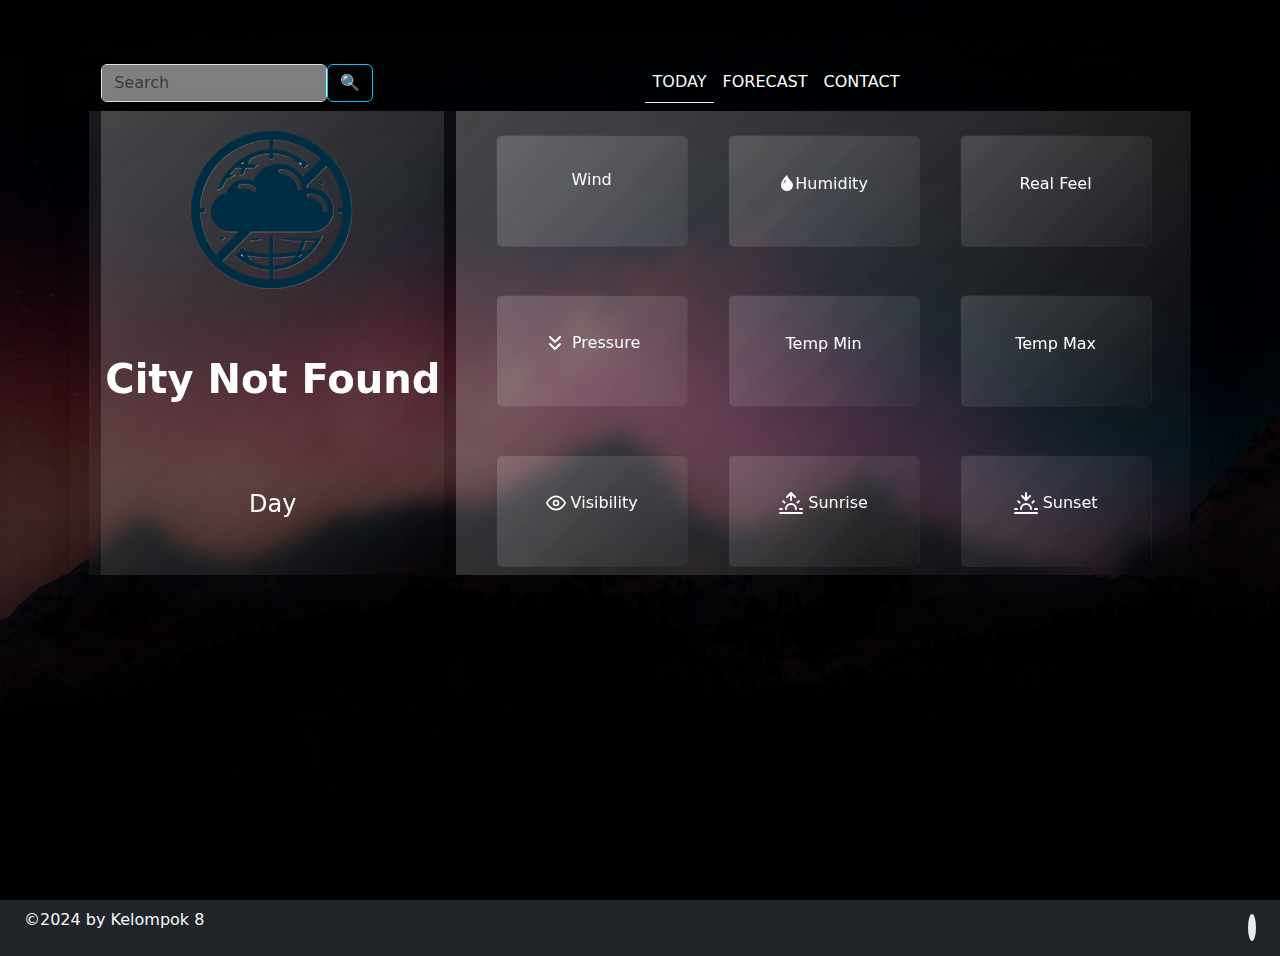
<file: index.html>
<!DOCTYPE html>
<html lang="en">
  <head>
    <meta charset="UTF-8" />
    <meta name="viewport" content="width=device-width, initial-scale=1.0" />
    <title>WeatherApps</title>
    <link rel="shortcut icon" href="./assets/sunrise.png" type="image/x-icon">
    <link rel="stylesheet" href="https://cdn.jsdelivr.net/npm/bootstrap@5.3.3/dist/css/bootstrap.min.css" />
    <link rel="stylesheet" href="./style/style.css" />
    <link rel="stylesheet" href="https://cdnjs.cloudflare.com/ajax/libs/font-awesome/6.5.2/css/all.min.css" integrity="sha512-SnH5WK+bZxgPHs44uWIX+LLJAJ9/2PkPKZ5QiAj6Ta86w+fsb2TkcmfRyVX3pBnMFcV7oQPJkl9QevSCWr3W6A==" crossorigin="anonymous" referrerpolicy="no-referrer" />
    <link rel="stylesheet" href="https://cdn.jsdelivr.net/npm/bootstrap-icons@1.3.0/font/bootstrap-icons.css">
  </head>
  <body>
    <main>
      <div id="wrapper">        
        <div id="container" class="row mt-md-2 mb-0 w-auto container-sm m-auto shadow-lg">
          <nav class="navbar navbar-expand-lg">
            <div class="container-fluid d-flex">  
               <div id="form" class="d-flex mb-0 ">
                 <input id="city-input" class="form-control" type="search" placeholder="Search" aria-label="Search" />
                 <button id="search-btn" class="btn btn-outline-info align-self-end" type="button">🔍</button>
                </div>
              <button class="navbar-toggler align-self-center" type="button" data-bs-toggle="collapse" data-bs-target="#navbarSupportedContent" aria-controls="navbarSupportedContent" aria-expanded="false" aria-label="Toggle navigation">
                <span class="navbar-toggler-icon mx-0"></span>
              </button>
              <div class="collapse navbar-collapse" id="navbarSupportedContent">
                <ul class="navbar-nav m-auto mb-2 mb-lg-0">
                  <li class="nav-item">
                    <a class="nav-link active text-light" aria-current="page" href="./index.html" style="border-bottom: 1px solid;">TODAY</a>
                  </li>
                  <li class="nav-item">
                    <a class="nav-link" href="./forecast.html">FORECAST</a>
                  </li>
                  <li class="nav-item">
                    <a class="nav-link" href="./contact.html">CONTACT</a>
                  </li>
              </div>
            </div>
          </nav>
          <div id="main-info" class="col-12 col-md-4">
            <div id="box1" class="d-flex flex-column justify-content-center align-items-center gap-0 shadow-lg">
              <div id="weather" class="d-flex flex-column justify-content-center align-items-center gap-1 mb-4">
                <img id="weather-img" class="mb-0" src="./assets/error.png" alt="weather-icon" />
                <div id="empty" class="text-center">
                  <p class="fs-1">City Not Found</p>
              </div>
                <h1 id="temperature" class="fs-1 mb-0"></h1>
                <h3 id="weather-dscr" class="fs-3 mb-0 mx-2 text-center"></h3>
              </div>
              <div id="zone" class="d-flex flex-column flex-wrap justify-content-center align-items-center mb-5">
                <h5 id="time" class="fs-6 mb-0"></h5>
                <h4 id="date" class="fs-6 mb-0"></h4>
                <h4>Day</h4>
                <h3 id="location" class="mb-0 text-center"></h3>
              </div>
            </div>
          </div>
          <div id="detail-info" class="col-12 col-md-8">
            <div id="box2" class="row d-flex flex-wrap justify-content-center align-items-center shadow-lg pt-4">
              <div class="card text-center mb-2 align-self-center">
                <div class="card-body d-flex flex-column justify-content-center align-items-center">
                  <h3 class="fs-6 fs-md-4"><i class="fa-solid fa-wind fa-lg"></i> Wind</h3>
                  <h1 id="wind-speed" class="fs-5 fs-md-3"></h1>
                  <h3 id="wind-deg" class="text-center"></h3>                  
                </div>
              </div>
              <div class="card text-center mb-2 align-self-center">
                <div class="card-body d-flex flex-column justify-content-center align-items-center">
                  <h3 class="fs-6 fs-md-4"><i class="bi bi-droplet-fill"></i>Humidity</h3>
                  <h1 id="humidity"></h1>
                </div>
              </div>
              <div class="card text-center mb-2 align-self-center">
                <div class="card-body d-flex flex-column justify-content-center align-items-center">
                  <h3 class="fs-6 fs-md-4"><i class="fa-solid fa-temperature-half fa-lg"></i> Real Feel</h3>
                  <h1 id="feel" class="fs-1"></h1>
                </div>
              </div>
              <div class="card text-center mb-2 align-self-center">
                <div class="card-body d-flex flex-column justify-content-center align-items-center">
                  <h3 class="fs-6 fs-md-4"><svg xmlns="http://www.w3.org/2000/svg" width="24" height="24" viewBox="0 0 24 24" fill="none" stroke="currentColor" stroke-width="2" stroke-linecap="round" stroke-linejoin="round" class="feather feather-chevrons-down">
                    <polyline points="7 13 12 18 17 13"></polyline><polyline points="7 6 12 11 17 6"></polyline>
                  </svg> Pressure</h3>
                  <h1 id="pressure" class="fs-2"></h1>
                </div>
              </div>
              <div class="card text-center mb-2 align-self-center">
                <div class="card-body d-flex flex-column justify-content-center align-items-center">
                  <h3 class="fs-6 fs-md-4"><i class="fa-solid fa-temperature-low fa-lg"></i>Temp Min</h3>
                  <h1 id="temp-min" class="fs-1"></h1>
                </div>
              </div>
              <div class="card text-center mb-2 align-self-center">
                <div class="card-body d-flex flex-column justify-content-center align-items-center">
                  <h3 class="fs-6 fs-md-4"><i class="fa-solid fa-temperature-high"></i>Temp Max</h3>
                  <h1 id="temp-max" class="fs-1"></h1>            
                </div>
              </div>
              <div class="card text-center mb-2 align-self-center">
                <div class="card-body d-flex flex-column justify-content-center align-items-center">
                  <h3 class="fs-6 fs-md-4"><svg xmlns="http://www.w3.org/2000/svg" width="20" height="20" viewBox="0 0 24 24" fill="none" stroke="currentColor" stroke-width="2" stroke-linecap="round" stroke-linejoin="round" class="feather feather-eye">
                    <path d="M1 12s4-8 11-8 11 8 11 8-4 8-11 8-11-8-11-8z"></path><circle cx="12" cy="12" r="3"></circle>
                  </svg> Visibility</h3>
                  <h1 id="visibility" class="fs-2"></h1>
                </div>
              </div>
              <div class="card text-center mb-2 align-self-center">
                <div class="card-body d-flex flex-column justify-content-center align-items-center">
                  <h3 class="fs-6 fs-md-4"><svg xmlns="http://www.w3.org/2000/svg" width="24" height="24" viewBox="0 0 24 24" fill="none" stroke="currentColor" stroke-width="2" stroke-linecap="round" stroke-linejoin="round" class="feather feather-sunrise">
                    <path d="M17 18a5 5 0 0 0-10 0"></path><line x1="12" y1="2" x2="12" y2="9"></line><line x1="4.22" y1="10.22" x2="5.64" y2="11.64"></line><line x1="1" y1="18" x2="3" y2="18"></line><line x1="21" y1="18" x2="23" y2="18"></line><line x1="18.36" y1="11.64" x2="19.78" y2="10.22"></line><line x1="23" y1="22" x2="1" y2="22"></line><polyline points="8 6 12 2 16 6"></polyline>
                  </svg> Sunrise</h3>
                  <h1 id="sunrise" class="fs-3"></h1>
                </div>
              </div>
              <div class="card text-center mb-2 align-self-center">
                <div class="card-body d-flex flex-column justify-content-center align-items-center">
                  <h3 class="fs-6 fs-md-4"><svg xmlns="http://www.w3.org/2000/svg" width="24" height="24" viewBox="0 0 24 24" fill="none" stroke="currentColor" stroke-width="2" stroke-linecap="round" stroke-linejoin="round" class="feather feather-sunset">
                    <path d="M17 18a5 5 0 0 0-10 0"></path><line x1="12" y1="9" x2="12" y2="2"></line><line x1="4.22" y1="10.22" x2="5.64" y2="11.64"></line><line x1="1" y1="18" x2="3" y2="18"></line><line x1="21" y1="18" x2="23" y2="18"></line><line x1="18.36" y1="11.64" x2="19.78" y2="10.22"></line><line x1="23" y1="22" x2="1" y2="22"></line><polyline points="16 5 12 9 8 5"></polyline>
                  </svg> Sunset</h3>
                  <h1 id="sunset" class="fs-3"></h1>
                </div>
              </div>
            </div>
          </div>
        </div>
      </div>
    </main>

    <footer class="position bottom-0 px-8 bg-dark text-light w-100">
      <div class="footerContainer d-flex justify-content-between align-items-center w-100">
        <div class="footerBottom mx-4 my-2 px-6">
          <p>&copy;2024 by <span class="designer">Kelompok 8</span></p>
        </div>
        <div class="socialIcons mx-4 my-2 px-6 d-flex gap-2">
            <a href="https://github.com/FajarGck/weatherApps" target="_blank"><i class="fa-brands fa-github fa-2x text-dark p-1 shadow-lg rounded-circle bg-body-secondary"></i></a>
        </div>
      </div>
  </footer>

    <script type="module" src="./script/weather.js"></script>
    <script src="https://cdn.jsdelivr.net/npm/bootstrap@5.3.3/dist/js/bootstrap.bundle.min.js"></script>
  </body>
</html>
</file>
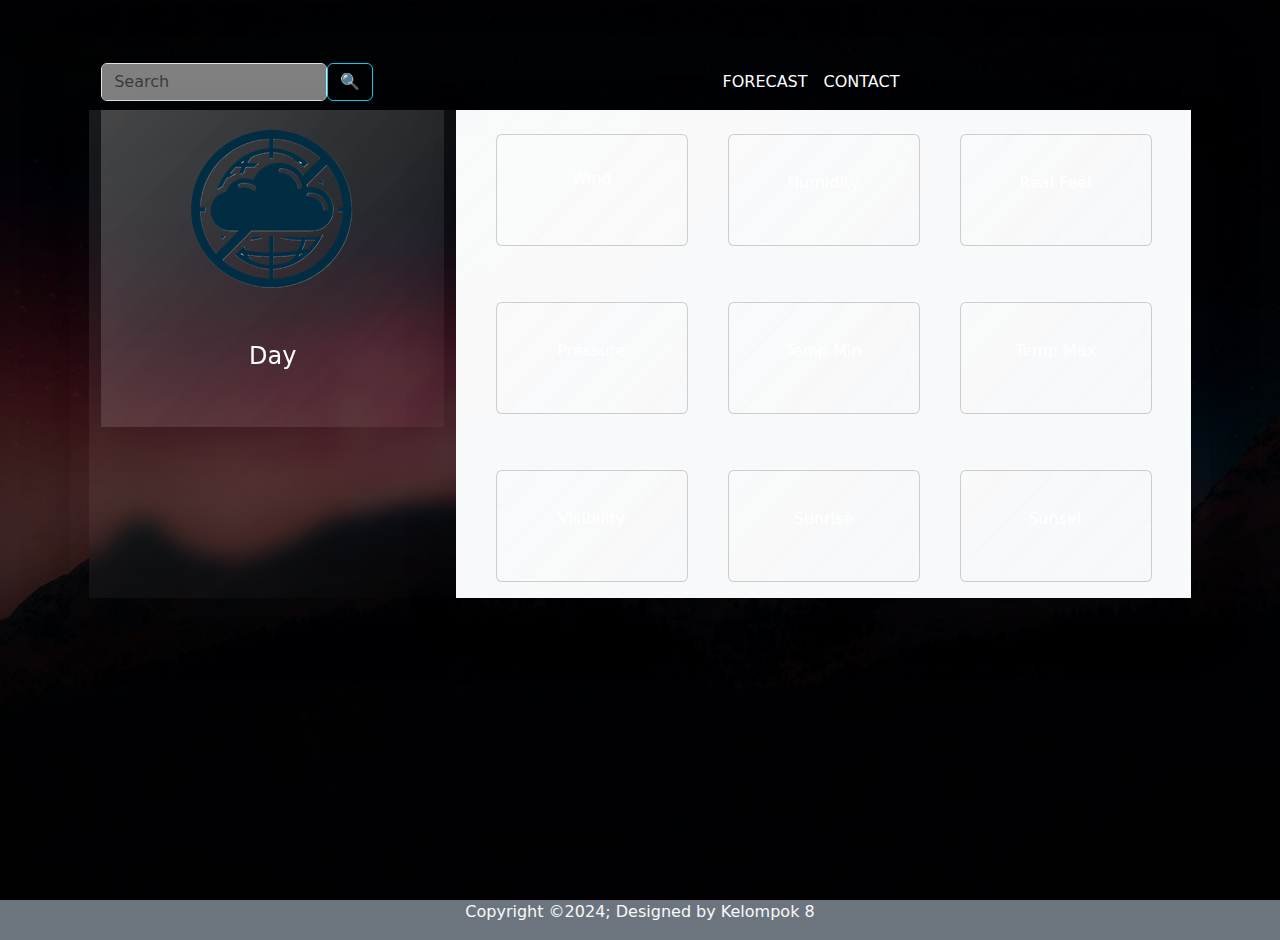
<file: public/index.html>
<!DOCTYPE html>
<html lang="en">
  <head>
    <meta charset="UTF-8" />
    <meta name="viewport" content="width=device-width, initial-scale=1.0" />
    <title>WeatherApps</title>
    <link rel="stylesheet" href="https://cdn.jsdelivr.net/npm/bootstrap@5.3.3/dist/css/bootstrap.min.css" />
    <link rel="stylesheet" href="../style/style.css" />
    <link rel="stylesheet" href="https://cdnjs.cloudflare.com/ajax/libs/font-awesome/6.5.2/css/all.min.css" integrity="sha512-SnH5WK+bZxgPHs44uWIX+LLJAJ9/2PkPKZ5QiAj6Ta86w+fsb2TkcmfRyVX3pBnMFcV7oQPJkl9QevSCWr3W6A==" crossorigin="anonymous" referrerpolicy="no-referrer" />

  </head>
  <body>
    <main>
      <div id="wrapper">
        <div id="empty" class="text-center">
          <p class="fs-1">City Not Found</p>
        </div>
        
        <div id="container" class="row mt-md-2 mb-0 w-auto container-sm m-auto shadow-lg">
          <nav class="navbar navbar-expand-lg">
            <div class="container-fluid d-flex">
              <div id="form" class="d-flex mb-0 ">
                <input id="city-input" class="form-control " type="search" placeholder="Search" aria-label="Search" />
                <button id="search-btn" class="btn btn-outline-info align-self-end" type="button">🔍</button>
              </div>
              <button class="navbar-toggler align-self-center" type="button" data-bs-toggle="collapse" data-bs-target="#navbarSupportedContent" aria-controls="navbarSupportedContent" aria-expanded="false" aria-label="Toggle navigation">
                <span class="navbar-toggler-icon"></span>
              </button>
              <div class="collapse navbar-collapse" id="navbarSupportedContent">
                <ul class="navbar-nav m-auto mb-2 mb-lg-0">
                  <li class="nav-item">
                    <a class="nav-link active" aria-current="page" href="#">TODAY</a>
                  </li>
                  <li class="nav-item">
                    <a class="nav-link" href="./forecast.html">FORECAST</a>
                  </li>
                  <li class="nav-item">
                    <a class="nav-link" href="./contact.html">CONTACT</a>
                  </li>
              </div>
            </div>
          </nav>
          <div id="main-info" class="col-12 col-md-4">
            <div id="box1" class="d-flex flex-column justify-content-center align-items-center gap-0 shadow-lg">
              <div id="weather" class="d-flex flex-column justify-content-center align-items-center gap-1 mb-4">
                <img id="weather-img" class="mb-0" src="../assets/error.png" alt="weather-icon" />
                <h1 id="temperature" class="fs-1 mb-0"></h1>
                <h3 id="weather-dscr" class="fs-3 mb-0 mx-2 text-center"></h3>
              </div>
              <div id="zone" class="d-flex flex-column flex-wrap justify-content-center align-items-center mb-5">
                <h5 id="time" class="fs-6 mb-0"></h5>
                <h4 id="date" class="fs-6 mb-0"></h4>
                <h4>Day</h4>
                <h3 id="location" class="fs-1 mb-0 text-center"></h3>
              </div>
            </div>
          </div>
          <div id="detail-info" class="col-12 col-md-8 bg-body-tertiary">
            <div id="box2" class="row d-flex flex-wrap justify-content-center align-items-center shadow-lg pt-4">
              <div class="card text-center mb-3 align-self-center">
                <div class="card-body d-flex flex-column justify-content-center align-items-center">
                  <h3 class="fs-6 fs-md-4">Wind</h3>
                  <h1 id="wind-speed" class="fs-5 fs-md-3"></h1>
                  <h3 id="wind-deg" class="text-center"></h3>                  
                </div>
              </div>
              <div class="card text-center mb-3 align-self-center">
                <div class="card-body d-flex flex-column justify-content-center align-items-center">
                  <h3 class="fs-6 fs-md-4">Humidity</h3>
                  <h1 id="humidity" class="fs-1"></h1>
                </div>
              </div>
              <div class="card text-center mb-3 align-self-center">
                <div class="card-body d-flex flex-column justify-content-center align-items-center">
                  <h3 class="fs-6 fs-md-4">Real Feel</h3>
                  <h1 id="feel" class="fs-1"></h1>
                </div>
              </div>
              <div class="card text-center mb-3 align-self-center">
                <div class="card-body d-flex flex-column justify-content-center align-items-center">
                  <h3 class="fs-6 fs-md-4">Pressure</h3>
                  <h1 id="pressure" class="fs-2"></h1>
                </div>
              </div>
              <div class="card text-center mb-3 align-self-center">
                <div class="card-body d-flex flex-column justify-content-center align-items-center">
                  <h3 class="fs-6 fs-md-4">Temp Min</h3>
                  <h1 id="temp-min" class="fs-1"></h1>
                </div>
              </div>
              <div class="card text-center mb-3 align-self-center">
                <div class="card-body d-flex flex-column justify-content-center align-items-center">
                  <h3 class="fs-6 fs-md-4">Temp Max</h3>
                  <h1 id="temp-max" class="fs-1"></h1>            
                </div>
              </div>
              <div class="card text-center mb-3 align-self-center">
                <div class="card-body d-flex flex-column justify-content-center align-items-center">
                  <h3 class="fs-6 fs-md-4">Visibility</h3>
                  <h1 id="visibility" class="fs-2"></h1>
                </div>
              </div>
              <div class="card text-center mb-3 align-self-center">
                <div class="card-body d-flex flex-column justify-content-center align-items-center">
                  <h3 class="fs-6 fs-md-4">Sunrise</h3>
                  <h1 id="sunrise" class="fs-3"></h1>
                </div>
              </div>
              <div class="card text-center mb-3 align-self-center">
                <div class="card-body d-flex flex-column justify-content-center align-items-center">
                  <h3 class="fs-6 fs-md-4">Sunset</h3>
                  <h1 id="sunset" class="fs-3"></h1>
                </div>
              </div>
            </div>
          </div>
        </div>
      </div>
    </main>

    <footer class="position bottom-0 bg-secondary text-light w-100">
      <div class="footerContainer d-flex flex-column justify-content-center align-items-center w-100">
          <div class="socialIcons">
              <a href=""><i class="fa-brands fa-github text-dark"></i></a>
              <a href=""><i class="fa-brands fa-instagram text-danger"></i></a>
              <a href=""><i class="fa-brands fa-x text-light bg-dark"></i></a>
              <a href=""><i class="fa-brands fa-facebook text-light"></i></a>
          </div>
          <div class="footerBottom">
              <p>Copyright &copy;2024; Designed by <span class="designer">Kelompok 8</span></p>
          </div>
      </div>
  </footer>

    <script src="../script/weather.js"></script>
    <script src="https://cdn.jsdelivr.net/npm/bootstrap@5.3.3/dist/js/bootstrap.bundle.min.js"></script>
  </body>
</html>
</file>
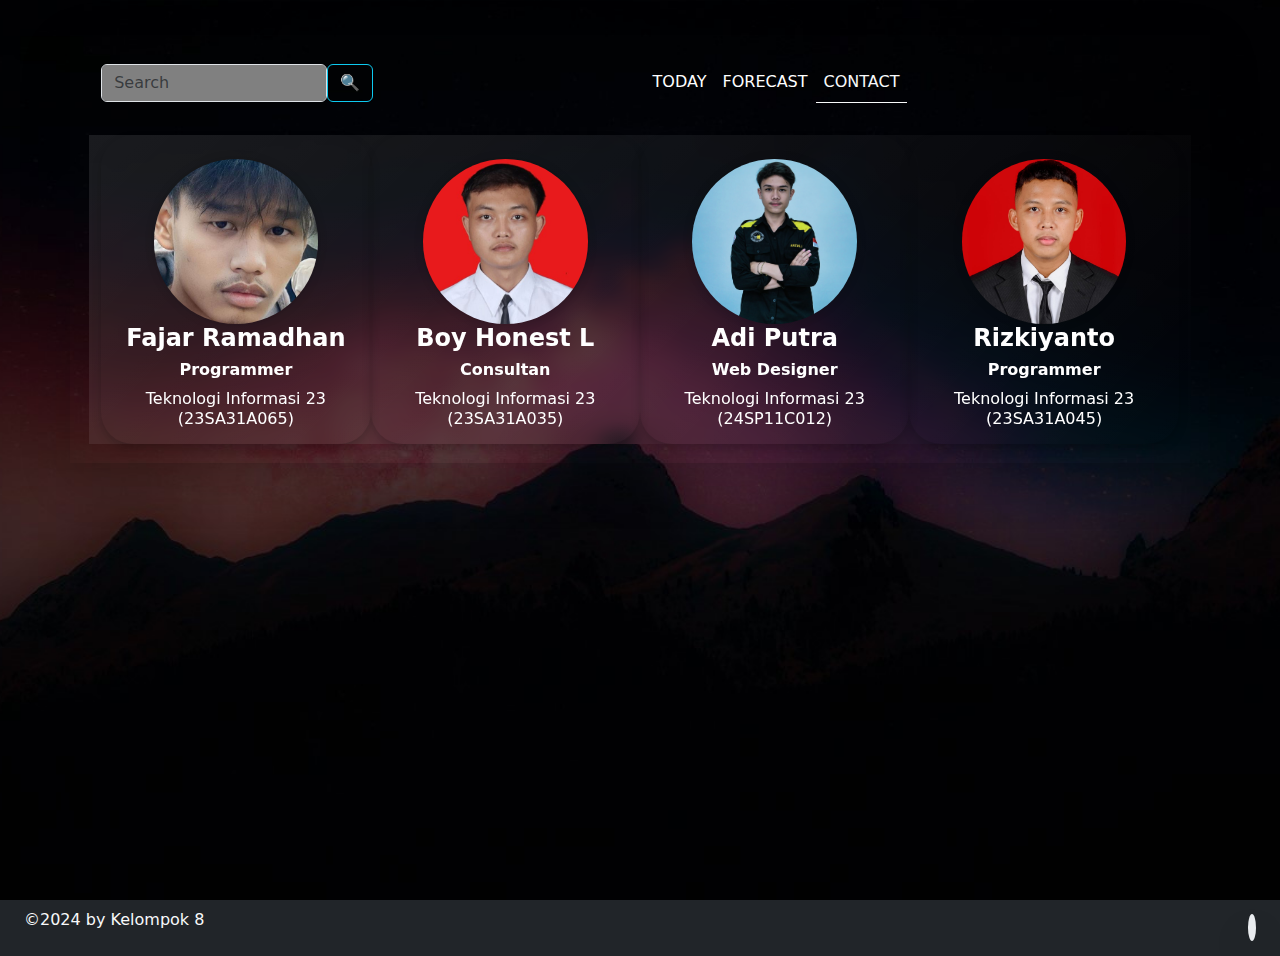
<file: contact.html>
<!DOCTYPE html>
<html lang="en">
  <head>
    <meta charset="UTF-8" />
    <meta name="viewport" content="width=device-width, initial-scale=1.0" />
    <title>WeatherApps</title>
    <link rel="shortcut icon" href="./assets/sunrise.png" type="image/x-icon">
    <link rel="stylesheet" href="https://cdn.jsdelivr.net/npm/bootstrap@5.3.3/dist/css/bootstrap.min.css" />
    <link rel="stylesheet" href="./style/style.css" />
    <link rel="stylesheet" href="https://cdnjs.cloudflare.com/ajax/libs/font-awesome/6.5.2/css/all.min.css" integrity="sha512-SnH5WK+bZxgPHs44uWIX+LLJAJ9/2PkPKZ5QiAj6Ta86w+fsb2TkcmfRyVX3pBnMFcV7oQPJkl9QevSCWr3W6A==" crossorigin="anonymous" referrerpolicy="no-referrer" />
    <link rel="stylesheet" href="https://cdn.jsdelivr.net/npm/bootstrap-icons@1.3.0/font/bootstrap-icons.css">
 </head>
  <body>
    <main>
      <div id="wrapper">
        <div id="empty" class="text-center">
          <p class="fs-1">City Not Found</p>
        </div>
        
        <div id="container" class="row mt-md-2 mb-0 w-auto container-sm m-auto shadow-lg">
          <nav class="navbar navbar-expand-lg">
            <div class="container-fluid d-flex">
              <div id="form" class="d-flex mb-0 ">
                <input id="city-input" class="form-control " type="search" placeholder="Search" aria-label="Search" />
                <button id="search-btn" class="btn btn-outline-info align-self-end" type="button">🔍</button>
              </div>
              <button class="navbar-toggler align-self-center" type="button" data-bs-toggle="collapse" data-bs-target="#navbarSupportedContent" aria-controls="navbarSupportedContent" aria-expanded="false" aria-label="Toggle navigation">
                <span class="navbar-toggler-icon"></span>
              </button>
              <div class="collapse navbar-collapse" id="navbarSupportedContent">
                <ul class="navbar-nav m-auto mb-2 mb-lg-0">
                  <li class="nav-item">
                    <a class="nav-link" href="./index.html">TODAY</a>
                  </li>
                  <li class="nav-item">
                    <a class="nav-link"   href="./forecast.html">FORECAST</a>
                  </li>
                  <li class="nav-item">
                    <a class="nav-link active text-light" aria-current="page" href="./contact.html" style="border-bottom: 1px solid;">CONTACT</a>
                  </li>
              </div>
            </div>
          </nav>
          <div id="main-info" class="col-12 text-center h-100 mt-4">
            <div class="profile-box row row-cols-2 row-cols-md-4 g-2 g-md-0 text-center">
              <div class="profile-card col-6 col-md-3">
                <img src="./assets/profie/FAJAR.jpg" id="pp-img" class="card-img-top" alt="pp-fajar">
                <div class="card-body d-flex flex-column justify-content-center align-items-center">
                  <h5 class="title-card">Fajar Ramadhan <br> <span class="fs-6 m-0 p-0">Programmer</span></h5>
                  <h6 class="card-text">Teknologi Informasi 23 (23SA31A065)</h6>
                  <div class="socialIcons">
                    <a href="https://github.com/FajarGck" target="_blank"><i class="fa-brands fa-github text-dark bg-body-secondary rounded-circle m-0"></i></a>
                    <a href="https://instagram.com/fajarrm121" target="_blank"><i class="fa-brands fa-instagram text-danger"></i></a>
                    <a href="https://x.com/fajaramadhan436" target="_blank"><i class="fa-brands fa-square-x-twitter text-dark bg-body-secondary m-0"></i></a>
                  </div>
                </div>
              </div>
              <div class="profile-card col-6 col-md-3">
                <img src="./assets/profie/boy.jpg" id="pp-img" class="card-img-top" alt="pp-boy">
                <div class="card-body d-flex flex-column justify-content-center align-items-center">
                  <h5 class="title-card">Boy Honest L<br> <span class="fs-6 m-0 p-0">Consultan</span></h5>
                  <h6 class="card-text">Teknologi Informasi 23 (23SA31A035)</h6>
                  <div class="socialIcons">
                    <a href="./contact.html"><i class="fa-brands fa-facebook text-primary"></i></a>
                    <a href="./contact.html"><i class="fa-brands fa-instagram text-danger"></i></a>
                  </div>
                </div>
              </div>
              <div class="profile-card col-6 col-md-3">
                <img src="./assets/profie/adi.jpg" id="pp-img" class="card-img-top" alt="pp-adi">
                <div class="card-body d-flex flex-column justify-content-center align-items-center">
                  <h5 class="title-card">Adi Putra <br> <span class="fs-6 m-0 p-0">Web Designer</span></h5>
                  <h6 class="card-text">Teknologi Informasi 23 (24SP11C012)</h6>
                  <div class="socialIcons">
                    <a href="./contact.html"><i class="fa-brands fa-facebook text-primary"></i></a>
                    <a href="./contact.html"><i class="fa-brands fa-instagram text-danger"></i></a>
                  </div>
                </div>
              </div>
              <div class="profile-card col-6 col-md-3">
                <img src="./assets/profie/rizkiyanto.jpg" id="pp-img" class="card-img-top" alt="pp-rizky">
                <div class="card-body d-flex flex-column justify-content-center align-items-center">
                  <h5 class="title-card">Rizkiyanto <br> <span class="fs-6 m-0 p-0">Programmer</span></h5>
                  <h6 class="card-text">Teknologi Informasi 23 (23SA31A045)</h6>
                  <div class="socialIcons">
                    <a href="./contact.html"><i class="fa-brands fa-facebook text-primary"></i></a>
                    <a href="./contact.html"><i class="fa-brands fa-instagram text-danger"></i></a>
                  </div>
                </div>
              </div>
            </div>
          </div>
        </div>
      </div>
    </main>

    <footer class="position bottom-0 px-8 bg-dark text-light w-100">
      <div class="footerContainer d-flex justify-content-between align-items-center w-100">
        <div class="footerBottom mx-4 my-2 px-6">
          <p>&copy;2024 by <span class="designer">Kelompok 8</span></p>
        </div>
        <div class="socialIcons mx-4 my-2 px-6 d-flex gap-2">
            <a href="https://github.com/FajarGck/weatherApps" target="_blank"><i class="fa-brands fa-github fa-2x text-dark p-1 shadow-lg rounded-circle bg-body-secondary"></i></a>
        </div>
      </div>
  </footer>

    <script src="https://cdn.jsdelivr.net/npm/bootstrap@5.3.3/dist/js/bootstrap.bundle.min.js"></script>
  </body>
</html>
</file>
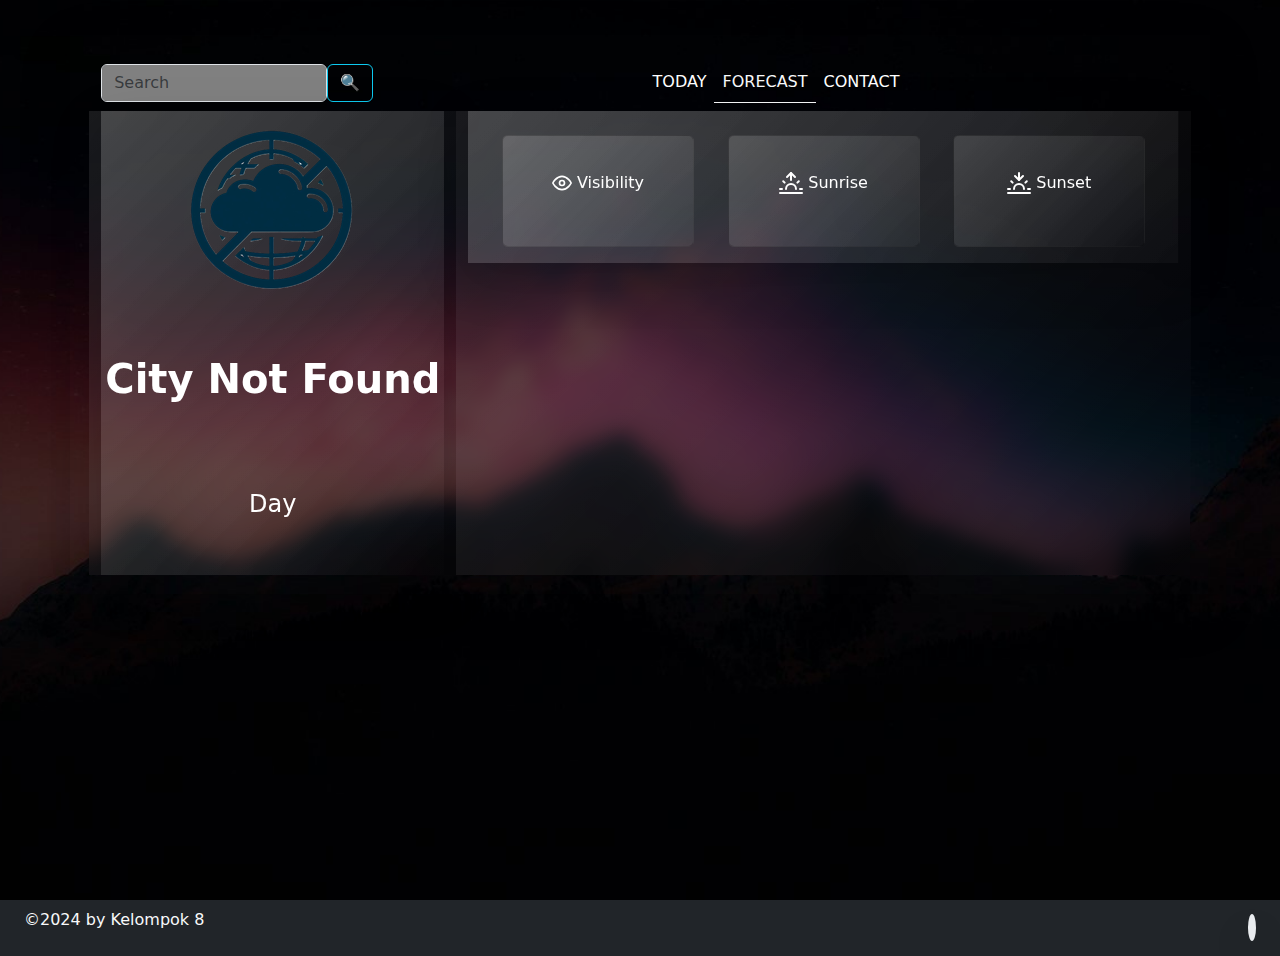
<file: forecast.html>
<!DOCTYPE html>
<html lang="en">
  <head>
    <meta charset="UTF-8" />
    <meta name="viewport" content="width=device-width, initial-scale=1.0" />
    <title>WeatherApps</title>
    <link rel="shortcut icon" href="./assets/sunrise.png" type="image/x-icon">
    <link rel="stylesheet" href="https://cdn.jsdelivr.net/npm/bootstrap@5.3.3/dist/css/bootstrap.min.css" />
    <link rel="stylesheet" href="./style/style.css" />
    <link rel="stylesheet" href="https://cdnjs.cloudflare.com/ajax/libs/font-awesome/6.5.2/css/all.min.css" integrity="sha512-SnH5WK+bZxgPHs44uWIX+LLJAJ9/2PkPKZ5QiAj6Ta86w+fsb2TkcmfRyVX3pBnMFcV7oQPJkl9QevSCWr3W6A==" crossorigin="anonymous" referrerpolicy="no-referrer" />

  </head>
  <body>
    <main>
      <div id="wrapper">
        <div id="container" class="row mt-md-2 mb-0 w-auto container-sm m-auto shadow-lg">
          <nav class="navbar navbar-expand-lg">
            <div class="container-fluid d-flex">
              <div id="form" class="d-flex mb-0 ">
                <input id="city-input" class="form-control " type="search" placeholder="Search" aria-label="Search" />
                <button id="search-btn" class="btn btn-outline-info align-self-end" type="button">🔍</button>
              </div>
              <button class="navbar-toggler align-self-center" type="button" data-bs-toggle="collapse" data-bs-target="#navbarSupportedContent" aria-controls="navbarSupportedContent" aria-expanded="false" aria-label="Toggle navigation">
                <span class="navbar-toggler-icon"></span>
              </button>
              <div class="collapse navbar-collapse" id="navbarSupportedContent">
                <ul class="navbar-nav m-auto mb-2 mb-lg-0">
                  <li class="nav-item">
                    <a class="nav-link" href="./index.html">TODAY</a>
                  </li>
                  <li class="nav-item">
                    <a class="nav-link active text-light"  aria-current="page" href="./forecast.html" style="border-bottom: 1px solid;">FORECAST</a>
                  </li>
                  <li class="nav-item">
                    <a class="nav-link" href="./contact.html">CONTACT</a>
                  </li>
              </div>
            </div>
          </nav>
          <div id="main-info" class="col-12 col-md-4">
            <div id="box1" class="d-flex flex-column justify-content-center align-items-center gap-0 shadow-lg">
              <div id="weather" class="d-flex flex-column justify-content-center align-items-center gap-1 mb-4">
                <img id="weather-img" class="mb-0" src="./assets/error.png" alt="weather-icon" />
                <div id="empty" class="text-center">
                  <p class="fs-1">City Not Found</p>
                </div>
                <h1 id="temperature" class="fs-1 mb-0"></h1>
                <h3 id="weather-dscr" class="fs-3 mb-0 mx-2 text-center"></h3>
              </div>
              <div id="zone" class="d-flex flex-column flex-wrap justify-content-center align-items-center mb-5">
                <h5 id="time" class="fs-6 mb-0"></h5>
                <h4 id="date" class="fs-6 mb-0"></h4>
                <h4>Day</h4>
                <h3 id="location" class="mb-0 text-center"></h3>
              </div>
            </div>
          </div>
          <div id="detail-info" class="col-12 col-md-8">
            <div id="box2" class="d-flex flex-wrap justify-content-center align-items-center shadow-lg pt-4 gap-0">
              <div id="maps-box" class="maps p-0 m-0 text-center d-flex justify-content-between align-items-center ">
                <div id="carouselExampleSlidesOnly" class="carousel slide w-100" data-bs-ride="carousel">
                  <div class="carousel-inner">
                    <div class="carousel-item active">
                      <div class="boxes d-flex justify-content-evenly w-100">
                        <div class="card text-center mb-3 align-self-center">
                          <div class="card-body d-flex flex-column justify-content-center align-items-center">
                            <h3 class="fs-6 fs-md-4"><svg xmlns="http://www.w3.org/2000/svg" width="20" height="20" viewBox="0 0 24 24" fill="none" stroke="currentColor" stroke-width="2" stroke-linecap="round" stroke-linejoin="round" class="feather feather-eye">
                              <path d="M1 12s4-8 11-8 11 8 11 8-4 8-11 8-11-8-11-8z"></path><circle cx="12" cy="12" r="3"></circle>
                            </svg> Visibility</h3>
                            <h1 id="visibility" class="fs-2"></h1>
                          </div>
                        </div>
                        <div class="card text-center mb-3 align-self-center">
                          <div class="card-body d-flex flex-column justify-content-center align-items-center">
                            <h3 class="fs-6 fs-md-4"><svg xmlns="http://www.w3.org/2000/svg" width="24" height="24" viewBox="0 0 24 24" fill="none" stroke="currentColor" stroke-width="2" stroke-linecap="round" stroke-linejoin="round" class="feather feather-sunrise">
                              <path d="M17 18a5 5 0 0 0-10 0"></path><line x1="12" y1="2" x2="12" y2="9"></line><line x1="4.22" y1="10.22" x2="5.64" y2="11.64"></line><line x1="1" y1="18" x2="3" y2="18"></line><line x1="21" y1="18" x2="23" y2="18"></line><line x1="18.36" y1="11.64" x2="19.78" y2="10.22"></line><line x1="23" y1="22" x2="1" y2="22"></line><polyline points="8 6 12 2 16 6"></polyline>
                            </svg> Sunrise</h3>
                            <h1 id="sunrise" class="fs-3"></h1>
                          </div>
                        </div>
                        <div class="card text-center mb-3 align-self-center">
                          <div class="card-body d-flex flex-column justify-content-center align-items-center">
                            <h3 class="fs-6 fs-md-4"><svg xmlns="http://www.w3.org/2000/svg" width="24" height="24" viewBox="0 0 24 24" fill="none" stroke="currentColor" stroke-width="2" stroke-linecap="round" stroke-linejoin="round" class="feather feather-sunset">
                              <path d="M17 18a5 5 0 0 0-10 0"></path><line x1="12" y1="9" x2="12" y2="2"></line><line x1="4.22" y1="10.22" x2="5.64" y2="11.64"></line><line x1="1" y1="18" x2="3" y2="18"></line><line x1="21" y1="18" x2="23" y2="18"></line><line x1="18.36" y1="11.64" x2="19.78" y2="10.22"></line><line x1="23" y1="22" x2="1" y2="22"></line><polyline points="16 5 12 9 8 5"></polyline>
                            </svg> Sunset</h3>
                            <h1 id="sunset" class="fs-3"></h1>
                          </div>
                        </div>
                      </div>
                    </div>
                    <div class="carousel-item">
                      <div class="boxes d-flex justify-content-evenly w-100">
                        <div class="card text-center mb-3 align-self-center">
                          <div class="card-body d-flex flex-column justify-content-center align-items-center">
                            <h3 class="fs-6 fs-md-4"><svg xmlns="http://www.w3.org/2000/svg" width="24" height="24" viewBox="0 0 24 24" fill="none" stroke="currentColor" stroke-width="2" stroke-linecap="round" stroke-linejoin="round" class="feather feather-chevrons-down">
                              <polyline points="7 13 12 18 17 13"></polyline><polyline points="7 6 12 11 17 6"></polyline>
                            </svg> Pressure</h3>
                            <h1 id="pressure" class="fs-2"></h1>
                          </div>
                        </div>
                        <div class="card text-center mb-3 align-self-center">
                          <div class="card-body d-flex flex-column justify-content-center align-items-center">
                            <h3 class="fs-6 fs-md-4"><i class="fa-solid fa-temperature-low fa-lg"></i>Temp Min</h3>
                            <h1 id="temp-min" class="fs-1"></h1>
                          </div>
                        </div>
                        <div class="card text-center mb-3 align-self-center">
                          <div class="card-body d-flex flex-column justify-content-center align-items-center">
                            <h3 class="fs-6 fs-md-4"><i class="fa-solid fa-temperature-high"></i>Temp Max</h3>
                            <h1 id="temp-max" class="fs-1"></h1>            
                          </div>
                        </div>
                      </div>
                    </div>
                    <div class="carousel-item">
                      <div class="boxes d-flex justify-content-evenly w-100">
                        <div class="card text-center mb-3 align-self-center">
                          <div class="card-body d-flex flex-column justify-content-center align-items-center">
                            <h3 class="fs-6 fs-md-4"><i class="fa-solid fa-wind fa-lg"></i> Wind</h3>
                            <h1 id="wind-speed" class="fs-5 fs-md-3"></h1>
                            <h3 id="wind-deg" class="text-center"></h3>                  
                          </div>
                        </div>
                        <div class="card text-center mb-3 align-self-center">
                          <div class="card-body d-flex flex-column justify-content-center align-items-center">
                            <h3 class="fs-6 fs-md-4"><i class="bi bi-droplet-fill"></i>Humidity</h3>
                            <h1 id="humidity" class="fs-1"></h1>
                          </div>
                        </div>
                        <div class="card text-center mb-3 align-self-center">
                          <div class="card-body d-flex flex-column justify-content-center align-items-center">
                            <h3 class="fs-6 fs-md-4"><i class="fa-solid fa-temperature-half fa-lg"></i> Real Feel</h3>
                            <h1 id="feel" class="fs-1"></h1>
                          </div>
                        </div>
                      </div>
                    </div>
                  </div>
                </div>
              </div>
              <div id="info" class="info text-center align-self-center m-0 p-0 ">
                <!-- here -->
              </div>
            </div>
            </div>
          </div>
        </div>
      </div>
    </main>

    <footer class="position bottom-0 px-8 bg-dark text-light w-100">
      <div class="footerContainer d-flex justify-content-between align-items-center w-100">
        <div class="footerBottom mx-4 my-2 px-6">
          <p>&copy;2024 by <span class="designer">Kelompok 8</span></p>
        </div>
        <div class="socialIcons mx-4 my-2 px-6 d-flex gap-2">
            <a href="https://github.com/FajarGck/weatherApps" target="_blank"><i class="fa-brands fa-github fa-2x text-dark p-1 shadow-lg rounded-circle bg-body-secondary"></i></a>
        </div>
      </div>
   </footer>

    <script type="module" src="./script/forecast.js"></script>
    <script src="https://cdn.jsdelivr.net/npm/bootstrap@5.3.3/dist/js/bootstrap.bundle.min.js"></script>
  </body>
</html>
</file>
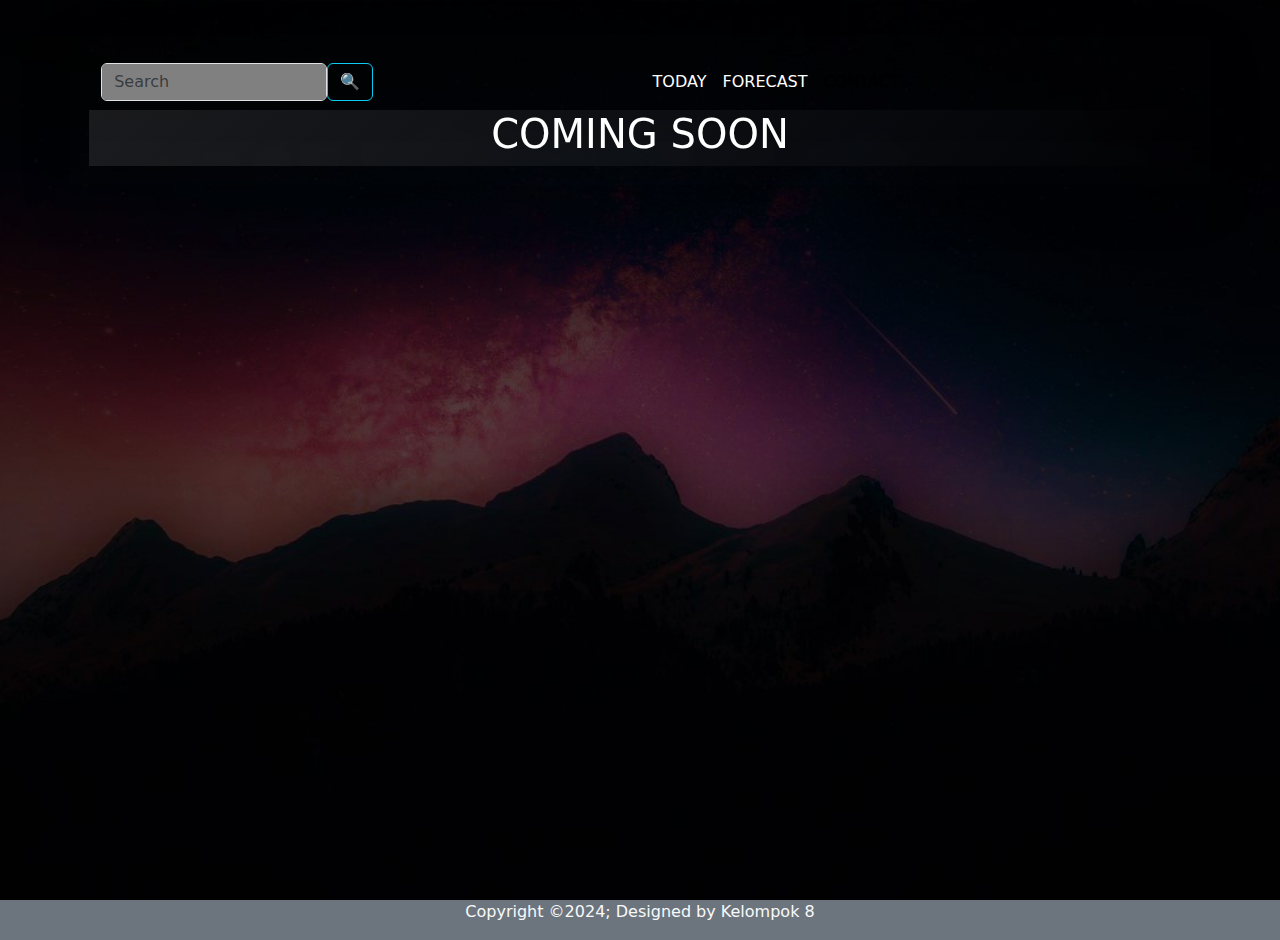
<file: public/contact.html>
<!DOCTYPE html>
<html lang="en">
  <head>
    <meta charset="UTF-8" />
    <meta name="viewport" content="width=device-width, initial-scale=1.0" />
    <title>WeatherApps</title>
    <link rel="stylesheet" href="https://cdn.jsdelivr.net/npm/bootstrap@5.3.3/dist/css/bootstrap.min.css" />
    <link rel="stylesheet" href="../style/style.css" />
    <link rel="stylesheet" href="https://cdnjs.cloudflare.com/ajax/libs/font-awesome/6.5.2/css/all.min.css" integrity="sha512-SnH5WK+bZxgPHs44uWIX+LLJAJ9/2PkPKZ5QiAj6Ta86w+fsb2TkcmfRyVX3pBnMFcV7oQPJkl9QevSCWr3W6A==" crossorigin="anonymous" referrerpolicy="no-referrer" />
  </head>
  <body>
    <main>
      <div id="wrapper">
        <div id="empty" class="text-center">
          <p class="fs-1">City Not Found</p>
        </div>
        
        <div id="container" class="row mt-md-2 mb-0 w-auto container-sm m-auto shadow-lg">
          <nav class="navbar navbar-expand-lg">
            <div class="container-fluid d-flex">
              <div id="form" class="d-flex mb-0 ">
                <input id="city-input" class="form-control " type="search" placeholder="Search" aria-label="Search" />
                <button id="search-btn" class="btn btn-outline-info align-self-end" type="button">🔍</button>
              </div>
              <button class="navbar-toggler align-self-center" type="button" data-bs-toggle="collapse" data-bs-target="#navbarSupportedContent" aria-controls="navbarSupportedContent" aria-expanded="false" aria-label="Toggle navigation">
                <span class="navbar-toggler-icon"></span>
              </button>
              <div class="collapse navbar-collapse" id="navbarSupportedContent">
                <ul class="navbar-nav m-auto mb-2 mb-lg-0">
                  <li class="nav-item">
                    <a class="nav-link" href="./index.html">TODAY</a>
                  </li>
                  <li class="nav-item">
                    <a class="nav-link"   href="./forecast.html">FORECAST</a>
                  </li>
                  <li class="nav-item">
                    <a class="nav-link active" aria-current="page" href="#">CONTACT</a>
                  </li>
              </div>
            </div>
          </nav>
          <div id="main-info" class="col-12 text-center h-100">
            <h1>COMING SOON</h1>
          </div>
        </div>
      </div>
    </main>

    <footer class="position bottom-0 bg-secondary text-light w-100">
      <div class="footerContainer d-flex flex-column justify-content-center align-items-center w-100">
          <div class="socialIcons">
              <a href=""><i class="fa-brands fa-github text-dark"></i></a>
              <a href=""><i class="fa-brands fa-instagram text-danger"></i></a>
              <a href=""><i class="fa-brands fa-x text-light bg-dark"></i></a>
              <a href=""><i class="fa-brands fa-facebook text-light"></i></a>
          </div>
          <div class="footerBottom">
              <p>Copyright &copy;2024; Designed by <span class="designer">Kelompok 8</span></p>
          </div>
      </div>
  </footer>

    <!-- <script src="../script/forecast.js"></script>
    <script src="../script/weather.js"></script> -->
    <script src="https://cdn.jsdelivr.net/npm/bootstrap@5.3.3/dist/js/bootstrap.bundle.min.js"></script>
  </body>
</html>
</file>
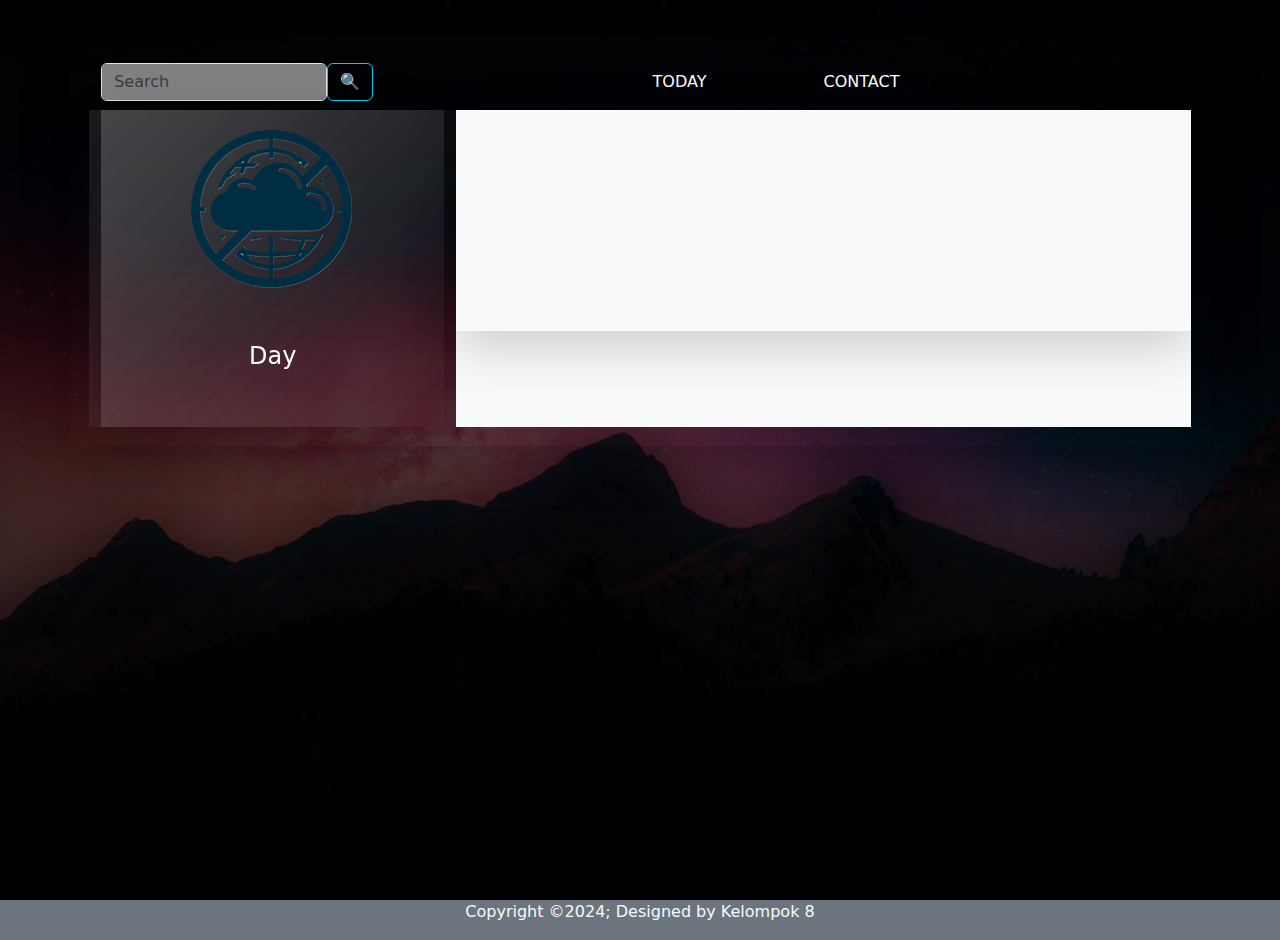
<file: public/forecast.html>
<!DOCTYPE html>
<html lang="en">
  <head>
    <meta charset="UTF-8" />
    <meta name="viewport" content="width=device-width, initial-scale=1.0" />
    <title>WeatherApps</title>
    <link rel="stylesheet" href="https://cdn.jsdelivr.net/npm/bootstrap@5.3.3/dist/css/bootstrap.min.css" />
    <link rel="stylesheet" href="../style/style.css" />
    <link rel="stylesheet" href="https://cdnjs.cloudflare.com/ajax/libs/font-awesome/6.5.2/css/all.min.css" integrity="sha512-SnH5WK+bZxgPHs44uWIX+LLJAJ9/2PkPKZ5QiAj6Ta86w+fsb2TkcmfRyVX3pBnMFcV7oQPJkl9QevSCWr3W6A==" crossorigin="anonymous" referrerpolicy="no-referrer" />
  </head>
  <body>
    <main>
      <div id="wrapper">
        <div id="empty" class="text-center">
          <p class="fs-1">City Not Found</p>
        </div>
        
        <div id="container" class="row mt-md-2 mb-0 w-auto container-sm m-auto shadow-lg">
          <nav class="navbar navbar-expand-lg">
            <div class="container-fluid d-flex">
              <div id="form" class="d-flex mb-0 ">
                <input id="city-input" class="form-control " type="search" placeholder="Search" aria-label="Search" />
                <button id="search-btn" class="btn btn-outline-info align-self-end" type="button">🔍</button>
              </div>
              <button class="navbar-toggler align-self-center" type="button" data-bs-toggle="collapse" data-bs-target="#navbarSupportedContent" aria-controls="navbarSupportedContent" aria-expanded="false" aria-label="Toggle navigation">
                <span class="navbar-toggler-icon"></span>
              </button>
              <div class="collapse navbar-collapse" id="navbarSupportedContent">
                <ul class="navbar-nav m-auto mb-2 mb-lg-0">
                  <li class="nav-item">
                    <a class="nav-link" href="./index.html">TODAY</a>
                  </li>
                  <li class="nav-item">
                    <a class="nav-link active"  aria-current="page" href="#">FORECAST</a>
                  </li>
                  <li class="nav-item">
                    <a class="nav-link" href="./contact.html">CONTACT</a>
                  </li>
              </div>
            </div>
          </nav>
          <div id="main-info" class="col-12 col-md-4">
            <div id="box1" class="d-flex flex-column justify-content-center align-items-center gap-0 shadow-lg">
              <div id="weather" class="d-flex flex-column justify-content-center align-items-center gap-1 mb-4">
                <img id="weather-img" class="mb-0" src="../assets/error.png" alt="weather-icon" />
                <h1 id="temperature" class="fs-1 mb-0"></h1>
                <h3 id="weather-dscr" class="fs-3 mb-0 mx-2 text-center"></h3>
              </div>
              <div id="zone" class="d-flex flex-column flex-wrap justify-content-center align-items-center mb-5">
                <h5 id="time" class="fs-6 mb-0"></h5>
                <h4 id="date" class="fs-6 mb-0"></h4>
                <h4>Day</h4>
                <h3 id="location" class="mb-0 text-center"></h3>
              </div>
            </div>
          </div>
          <div id="detail-info" class="col-12 col-md-8 bg-body-tertiary">
            <div id="box2" class="row d-flex flex-wrap justify-content-center align-items-center shadow-lg pt-4">
              <div id="info" class="info text-center mb-0 align-self-center gap-3">
                <!-- here -->
              </div>
              <div id="maps-box" class="maps pt-0 mt-0 text-center">
                <iframe id="maps" src="https://www.google.com/maps/embed?pb=!1m18!1m12!1m3!1d65306.70633681402!2d109.19353354632207!3d-7.429754742339405!2m3!1f0!2f0!3f0!3m2!1i1024!2i768!4f13.1!3m3!1m2!1s0x2e655c3136423d1d%3A0x4027a76e352e4a0!2sPurwokerto%2C%20Banyumas%20Regency%2C%20Central%20Java!5e0!3m2!1sen!2sid!4v1714570725719!5m2!1sen!2sid" style="border:0;" allowfullscreen="" loading="lazy" referrerpolicy="no-referrer-when-downgrade"></iframe>
              </div>
            </div>
            </div>
          </div>
        </div>
      </div>
    </main>

    <footer class="position bottom-0 bg-secondary text-light w-100">
      <div class="footerContainer d-flex flex-column justify-content-center align-items-center w-100">
          <div class="socialIcons">
              <a href=""><i class="fa-brands fa-github text-dark"></i></a>
              <a href=""><i class="fa-brands fa-instagram text-danger"></i></a>
              <a href=""><i class="fa-brands fa-x text-light bg-dark"></i></a>
              <a href=""><i class="fa-brands fa-facebook text-light"></i></a>
          </div>
          <div class="footerBottom">
              <p>Copyright &copy;2024; Designed by <span class="designer">Kelompok 8</span></p>
          </div>
      </div>
  </footer>

    <script src="../script/forecast.js"></script>
    <script src="https://cdn.jsdelivr.net/npm/bootstrap@5.3.3/dist/js/bootstrap.bundle.min.js"></script>
    <!-- <script src="https://cdnjs.cloudflare.com/ajax/libs/gsap/3.11.4/gsap.min.js"></script>
    <script>
      gsap.fromTo(".list-card", {scale: 0.5}, {duration: 1, scale: 1, ease: "expoScale(0.5, 3, power2.inOut)"});
    </script> -->
  </body>
</html>
</file>
<file: style/style.css>
*,
html,
body {
  margin: 0;
  padding: 0;
  box-sizing: border-box;
}

main {
  margin: 0;
  padding: 0;
  width: 100%;
  min-height: 100vh;
  color: white;
  background-image: url("../assets/bg2.jpg");
  background-position: center;
  background-size: cover;
  background-repeat: no-repeat;
  transition: transform ease-in-out 0.3s;
}

#wrapper {
  width: 100%;
  height: 90vhv;
  padding-top: 3vh;
}

.nav-link {
  color: white;
  width: fit-content;
}

#collapse {
  margin: 0 auto;
  width: fit-content;
}

.navbar-toggler {
  background-color: gray;
  border: none;
}

.container-fluid {
  gap: 0;
}

#container {
  height: auto;
  margin: 6px;
  padding: 1.2em;
  height: fit-content;
}

#empty {
  font-weight: bolder;
  margin: 10% auto;
  display: none;
}

#box1 {
  width: 100%;
  margin-top: 0.5rem;
  color: white;
  background: linear-gradient(135deg, rgba(255, 255, 255, 0.1), rgba(255, 255, 255, 0));
  backdrop-filter: blur(10px);
  -webkit-backdrop-filter: blur(10px);
}

#city-input {
  color: white;
  width: 125px;
  background-color: gray;
}

#box2 {
  margin-top: 0.5rem;
  color: white;
  gap: 8px;
  background: linear-gradient(135deg, rgba(255, 255, 255, 0.1), rgba(255, 255, 255, 0));
  backdrop-filter: blur(10px);
  -webkit-backdrop-filter: blur(10px);
}

#main-info {
  background: linear-gradient(135deg, rgba(255, 255, 255, 0.1), rgba(255, 255, 255, 0));
  backdrop-filter: blur(10px);
  -webkit-backdrop-filter: blur(10px);
}

#detail-info {
  background: linear-gradient(135deg, rgba(255, 255, 255, 0.1), rgba(255, 255, 255, 0));
  backdrop-filter: blur(10px);
  -webkit-backdrop-filter: blur(10px);
}

.card {
  width: 8rem;
  height: 9rem;
  color: white;
  transition: transform, ease-in-out 0.3s;
  background: linear-gradient(135deg, rgba(255, 255, 255, 0.1), rgba(255, 255, 255, 0));
  backdrop-filter: blur(10px);
  -webkit-backdrop-filter: blur(10px);
}

.card:hover {
  transform: translateY(-5px);
  box-shadow: 0px 10px 5px rgb(168, 168, 168);
}


#wind-deg {
  font-size: smaller;
}

#location {
  font-size: 1rem * 1.75;
}

.deg-forecast {
  font-size: 0.5rem;
}

#humidity {
  font-size: 1.25rem;
}

.info {
  width: 100%;
}

.forecast-description {
  text-transform: capitalize;
}

#maps-box {
  margin-top: 0%;
  width: 100%;
}

.list-card {
  transition: transform, ease-in-out 0.3s;
  background: linear-gradient(135deg, rgba(255, 255, 255, 0.1), rgba(255, 255, 255, 0));
  backdrop-filter: blur(10px);
  -webkit-backdrop-filter: blur(10px);
}

.list-card:hover {
  transform: translateY(-3px);
  box-shadow: 0px 10px 5px rgb(168, 168, 168);
}

.date-forecast,
.avg-deg-forecast {
  font-size: 0.8rem;
}

#maps {
  width: 100%;
  height: 100px;
}

.profile-card {
  padding: 1.5em 0.5em 0.5em;
  border-radius: 2em;
  text-align: center;
  box-shadow: 0 5px 10px rgba(0, 0, 0, 0.2);
  transition: transform, ease-in-out 0.3s;
}

.profile-card:hover {
  transform: translateY(-5px);
  box-shadow: 0px 10px 5px rgb(168, 168, 168);
}

.title-card {
  font-weight: 700;
  font-size: 1.5em;
}

#pp-img {
  width: 65%;
  border-radius: 50%;
  margin: 0 auto;
  box-shadow: 0 0 10px rgba(0, 0, 0, 0.2);
}

.sosmed {
  list-style: none;
}

@media only screen and (min-width: 769px) {
  .nav-link {
    width: 100%;
  }

  #box1 {
    margin-top: 0px;
  }

  #box2 {
    gap: 2.5rem;
    margin-top: 0px;
  }

  .card {
    width: 12rem;
    height: 7rem;
  }

  #location {
    font-size: 1rem * 2.5;
  }

  .date-forecast,
  .avg-deg-forecast {
    font-size: 1.25rem;
  }

  #wind-deg {
    font-size: small;
  }

  #humidity {
    font-size: 2.5rem
  }

  #city-input {
    width: auto;
  }

  #maps {
    width: 100%;
    height: fit-content;
  }
}
</file>
